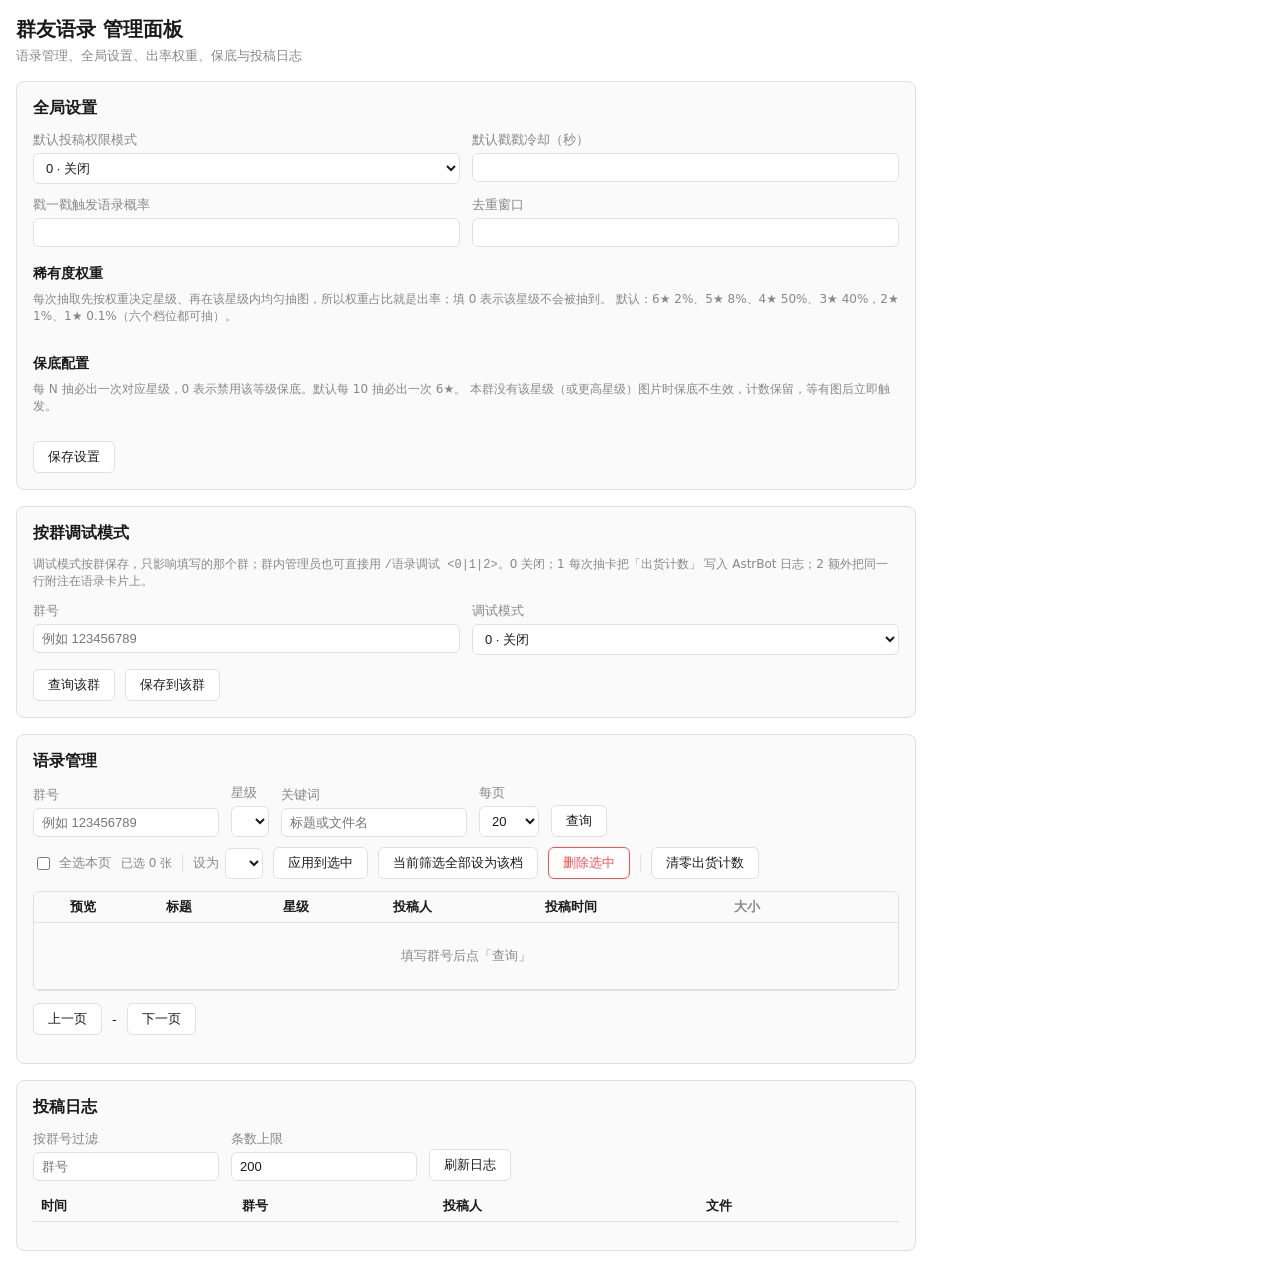
<file: pages/admin/index.html>
<!doctype html>
<html lang="zh-CN">
  <head>
    <meta charset="utf-8" />
    <title>群友语录 管理面板</title>
    <link rel="stylesheet" href="./style.css" />
  </head>
  <body>
    <header>
      <h1 data-i18n="title">群友语录 管理面板</h1>
      <p class="subtitle" data-i18n="subtitle">语录管理、全局设置、出率权重、保底与投稿日志</p>
    </header>

    <main>
      <!-- 设置区 -->
      <section class="card">
        <h2 data-i18n="settingsTitle">全局设置</h2>
        <div class="settings-grid">
          <label>
            <span data-i18n="defaultSubmitMode">默认投稿权限模式</span>
            <select id="default_submit_mode">
              <option value="0">0 · 关闭</option>
              <option value="1">1 · 仅管理员</option>
              <option value="2">2 · 全体成员</option>
            </select>
          </label>
          <label>
            <span data-i18n="defaultCooldown">默认戳戳冷却（秒）</span>
            <input id="default_cooldown" type="number" min="0" step="1" />
          </label>
          <label>
            <span data-i18n="pokeProbability">戳一戳触发语录概率</span>
            <input id="poke_quote_probability" type="number" min="0" max="1" step="0.01" />
          </label>
          <label>
            <span data-i18n="recentWindow">去重窗口</span>
            <input id="recent_window" type="number" min="0" step="1" />
          </label>
        </div>

        <h3 data-i18n="rarityWeights">稀有度权重</h3>
        <p class="hint" data-i18n="rarityHint">
          每次抽取先按权重决定星级、再在该星级内均匀抽图，所以权重占比就是出率；填 0 表示该星级不会被抽到。
          默认：6★ 2%、5★ 8%、4★ 50%、3★ 40%，2★ 1%、1★ 0.1%（六个档位都可抽）。
        </p>
        <div id="rarityWeights" class="rarity-grid">
          <!-- JS 动态生成滑块 -->
        </div>

        <h3 data-i18n="pityTitle">保底配置</h3>
        <p class="hint" data-i18n="pityHint">
          每 N 抽必出一次对应星级，0 表示禁用该等级保底。默认每 10 抽必出一次 6★。
          本群没有该星级（或更高星级）图片时保底不生效，计数保留，等有图后立即触发。
        </p>
        <div id="pityGrid" class="rarity-grid">
          <!-- JS 动态生成保底输入 -->
        </div>

        <div class="actions">
          <button id="saveSettings" data-i18n="save">保存设置</button>
          <span id="settingsMsg" class="msg"></span>
        </div>
      </section>

      <!-- 按群调试区 -->
      <section class="card">
        <h2 data-i18n="groupDebugTitle">按群调试模式</h2>
        <p class="hint" data-i18n="groupDebugHint">
          调试模式按群保存，只影响填写的那个群；群内管理员也可直接用
          <code>/语录调试 &lt;0|1|2&gt;</code>。0 关闭；1 每次抽卡把「出货计数」
          写入 AstrBot 日志；2 额外把同一行附注在语录卡片上。
        </p>
        <div class="settings-grid">
          <label>
            <span data-i18n="groupDebugId">群号</span>
            <input id="debugGroupId" type="text" placeholder="例如 123456789" />
          </label>
          <label>
            <span data-i18n="groupDebugMode">调试模式</span>
            <select id="group_debug_mode">
              <option value="0">0 · 关闭</option>
              <option value="1">1 · 写入日志</option>
              <option value="2">2 · 日志 + 卡片附注</option>
            </select>
          </label>
        </div>
        <div class="actions">
          <button id="loadGroupDebug" data-i18n="groupDebugLoad">查询该群</button>
          <button id="saveGroupDebug" data-i18n="groupDebugSave">保存到该群</button>
          <span id="debugMsg" class="msg"></span>
        </div>
      </section>

      <!-- 语录管理区 -->
      <section class="card">
        <h2 data-i18n="quotesTitle">语录管理</h2>
        <div class="toolbar">
          <label>
            <span>群号</span>
            <input id="q_group" type="text" placeholder="例如 123456789" />
          </label>
          <label>
            <span>星级</span>
            <select id="q_rarity"></select>
          </label>
          <label>
            <span>关键词</span>
            <input id="q_query" type="text" placeholder="标题或文件名" />
          </label>
          <label>
            <span>每页</span>
            <select id="q_page_size">
              <option value="10">10</option>
              <option value="20" selected>20</option>
              <option value="50">50</option>
              <option value="100">100</option>
            </select>
          </label>
          <button id="q_load">查询</button>
          <span id="q_msg" class="msg"></span>
        </div>

        <div class="bulk">
          <label class="check"><input type="checkbox" id="q_select_all" /> 全选本页</label>
          <span id="q_selected" class="muted">已选 0 张</span>
          <span class="sep"></span>
          <label>
            <span>设为</span>
            <select id="q_bulk_rarity"></select>
          </label>
          <button id="q_apply_selected">应用到选中</button>
          <button id="q_apply_filtered">当前筛选全部设为该档</button>
          <button id="q_delete_select" class="danger">删除选中</button>
          <span class="sep"></span>
          <button id="q_reset_stats" title="清零累计出货计数，不影响保底与图库">清零出货计数</button>
        </div>

        <div class="table-wrap">
          <table>
            <thead>
              <tr>
                <th class="col-check"></th>
                <th class="col-thumb">预览</th>
                <th class="sortable" data-sort="display">标题 <span class="sort-mark"></span></th>
                <th class="sortable col-rarity" data-sort="rarity">星级 <span class="sort-mark"></span></th>
                <th class="sortable" data-sort="submitter">投稿人 <span class="sort-mark"></span></th>
                <th class="sortable" data-sort="time">投稿时间 <span class="sort-mark"></span></th>
                <th class="sortable col-size" data-sort="size">大小 <span class="sort-mark"></span></th>
                <th class="col-actions"></th>
              </tr>
            </thead>
            <tbody id="q_rows">
              <tr><td colspan="8" class="empty">填写群号后点「查询」</td></tr>
            </tbody>
          </table>
        </div>

        <div class="pager">
          <button id="q_prev">上一页</button>
          <span id="q_page_info">-</span>
          <button id="q_next">下一页</button>
          <span id="q_total" class="muted"></span>
        </div>
        <p class="hint" id="q_rate_hint"></p>
      </section>

      <!-- 投稿日志区 -->
      <section class="card">
        <h2 data-i18n="logTitle">投稿日志</h2>
        <div class="log-toolbar">
          <label>
            <span data-i18n="filterGroup">按群号过滤</span>
            <input id="groupFilter" type="text" placeholder="群号" />
          </label>
          <label>
            <span data-i18n="limit">条数上限</span>
            <input id="logLimit" type="number" min="1" step="1" value="200" />
          </label>
          <button id="refreshLog" data-i18n="refresh">刷新日志</button>
        </div>
        <div class="log-table-wrap">
          <table id="logTable">
            <thead>
              <tr>
                <th data-i18n="colTime">时间</th>
                <th data-i18n="colGroup">群号</th>
                <th data-i18n="colUser">投稿人</th>
                <th data-i18n="colFile">文件</th>
              </tr>
            </thead>
            <tbody></tbody>
          </table>
        </div>
        <p id="logMsg" class="msg"></p>
      </section>
    </main>

    <div id="q_confirm" class="modal" hidden>
      <div class="modal-body confirm-body">
        <p id="q_confirm_text"></p>
        <div class="modal-bar">
          <button id="q_confirm_cancel">取消</button>
          <button id="q_confirm_ok" class="danger">确定</button>
        </div>
      </div>
    </div>

    <div id="q_modal" class="modal" hidden>
      <div class="modal-body">
        <img id="q_modal_img" alt="" />
        <div class="modal-bar">
          <span id="q_modal_name" class="muted"></span>
          <button id="q_modal_close">关闭</button>
        </div>
      </div>
    </div>

    <script type="module" src="./app.js"></script>
    <script type="module" src="./quotes.js"></script>
  </body>
</html>
</file>
<file: pages/admin/style.css>
:root {
  --bg: #ffffff;
  --card-bg: #fafafa;
  --text: #1a1a1a;
  --muted: #888;
  --border: #e0e0e0;
  --accent: #4a90e2;
  --star6: #ff4d4f;
  --star5: #ff7a45;
  --star4: #faad14;
  --star3: #52c41a;
  --star2: #8c8c8c;
  --star1: #bfbfbf;
}

[data-theme="dark"] {
  --bg: #1a1a1a;
  --card-bg: #242424;
  --text: #e0e0e0;
  --muted: #888;
  --border: #333;
  --accent: #4a90e2;
}

* {
  box-sizing: border-box;
}

body {
  margin: 0;
  padding: 16px;
  background: var(--bg);
  color: var(--text);
  font-family: system-ui, sans-serif;
}

header {
  margin-bottom: 16px;
}
header h1 {
  margin: 0 0 4px;
  font-size: 20px;
}
.subtitle {
  color: var(--muted);
  font-size: 13px;
  margin: 0;
}

main {
  display: flex;
  flex-direction: column;
  gap: 16px;
  max-width: 900px;
}

.card {
  background: var(--card-bg);
  border: 1px solid var(--border);
  border-radius: 8px;
  padding: 16px;
}
.card h2 {
  margin: 0 0 12px;
  font-size: 16px;
}
.card h3 {
  margin: 18px 0 8px;
  font-size: 14px;
}
.hint {
  color: var(--muted);
  font-size: 12px;
  margin: 0 0 12px;
}

.settings-grid {
  display: grid;
  grid-template-columns: repeat(2, 1fr);
  gap: 12px;
}
.settings-grid label,
.log-toolbar label {
  display: flex;
  flex-direction: column;
  gap: 4px;
  font-size: 13px;
}
.settings-grid span,
.log-toolbar span {
  color: var(--muted);
}

input,
select,
button {
  background: var(--bg);
  color: var(--text);
  border: 1px solid var(--border);
  border-radius: 6px;
  padding: 6px 8px;
  font-size: 13px;
}
button {
  cursor: pointer;
  padding: 6px 14px;
}
button:hover {
  border-color: var(--accent);
}
.actions {
  margin-top: 14px;
  display: flex;
  align-items: center;
  gap: 10px;
}

.rarity-grid {
  display: flex;
  flex-direction: column;
  gap: 8px;
}
.rarity-row {
  display: grid;
  grid-template-columns: 80px 1fr 70px;
  align-items: center;
  gap: 10px;
}
.rarity-name {
  font-weight: 600;
  font-size: 13px;
}
input[type="range"] {
  padding: 0;
}

.log-toolbar {
  display: flex;
  gap: 12px;
  align-items: flex-end;
  margin-bottom: 10px;
  flex-wrap: wrap;
}
.log-table-wrap {
  overflow-x: auto;
  max-height: 360px;
  overflow-y: auto;
}
table {
  width: 100%;
  border-collapse: collapse;
  font-size: 13px;
}
th,
td {
  padding: 6px 8px;
  border-bottom: 1px solid var(--border);
  text-align: left;
  white-space: nowrap;
}
th {
  position: sticky;
  top: 0;
  background: var(--card-bg);
}

.msg {
  font-size: 12px;
  margin-top: 8px;
}
.msg.ok {
  color: var(--star3);
}
.msg.err {
  color: var(--star6);
}
/* ---- 语录管理表格 ---- */
.toolbar {
  display: flex;
  gap: 12px;
  align-items: flex-end;
  flex-wrap: wrap;
  margin-bottom: 10px;
}
.toolbar label {
  display: flex;
  flex-direction: column;
  gap: 4px;
  font-size: 13px;
}
.toolbar label > span {
  color: var(--muted);
}

.bulk {
  display: flex;
  gap: 10px;
  align-items: center;
  flex-wrap: wrap;
  margin-bottom: 12px;
  font-size: 13px;
}
.bulk label {
  display: flex;
  gap: 6px;
  align-items: center;
  color: var(--muted);
}
.bulk .sep {
  width: 1px;
  height: 18px;
  background: var(--border);
}
.muted {
  color: var(--muted);
  font-size: 12px;
}

.table-wrap {
  overflow: auto;
  max-height: 60vh;
  border: 1px solid var(--border);
  border-radius: 6px;
}
.table-wrap table {
  font-size: 13px;
}
.table-wrap th,
.table-wrap td {
  vertical-align: middle;
}
th.sortable {
  cursor: pointer;
  user-select: none;
}
th.sortable:hover {
  color: var(--accent);
}
.sort-mark {
  font-size: 10px;
  color: var(--accent);
}
.col-check {
  width: 28px;
}
.col-thumb {
  width: 96px;
}
.col-thumb img {
  display: block;
  width: 80px;
  height: 60px;
  object-fit: cover;
  border-radius: 4px;
  border: 1px solid var(--border);
  cursor: zoom-in;
  background: var(--bg);
}
.col-thumb.thumb-error {
  color: var(--star6);
  text-align: center;
}
.col-title {
  max-width: 300px;
  overflow: hidden;
  text-overflow: ellipsis;
}
.col-rarity {
  width: 110px;
}
.rarity-select {
  font-size: 15px;
  letter-spacing: 1px;
}
.col-size {
  width: 80px;
  color: var(--muted);
}
.col-actions {
  width: 92px;
}
tbody tr:hover {
  background: rgba(74, 144, 226, 0.06);
}
td.empty {
  text-align: center;
  color: var(--muted);
  padding: 24px 8px;
  white-space: normal;
}
.pager {
  display: flex;
  gap: 10px;
  align-items: center;
  margin-top: 12px;
  font-size: 13px;
}
button.link {
  border: none;
  background: none;
  padding: 2px 6px;
  color: var(--accent);
}
button.link.danger {
  color: var(--star6);
}
button.danger {
  border-color: var(--star6);
  color: var(--star6);
}

/* ---- 图片预览弹层 ---- */
.modal {
  position: fixed;
  inset: 0;
  background: rgba(0, 0, 0, 0.72);
  display: flex;
  align-items: center;
  justify-content: center;
  z-index: 50;
}
.modal[hidden] {
  display: none;
}
.modal-body {
  max-width: 92vw;
  max-height: 92vh;
  background: var(--card-bg);
  border: 1px solid var(--border);
  border-radius: 8px;
  padding: 10px;
  display: flex;
  flex-direction: column;
  gap: 8px;
}
.modal-body img {
  max-width: 88vw;
  max-height: 78vh;
  object-fit: contain;
  border-radius: 4px;
}
.modal-bar {
  display: flex;
  align-items: center;
  justify-content: space-between;
  gap: 12px;
  font-size: 12px;
}

/* ---- 确认框 / 行内改名 ---- */
.confirm-body {
  max-width: 380px;
  min-width: 260px;
}
.confirm-body p {
  margin: 0;
  font-size: 13px;
  line-height: 1.6;
}
.title-input {
  width: 100%;
  font-size: 13px;
}
</file>
